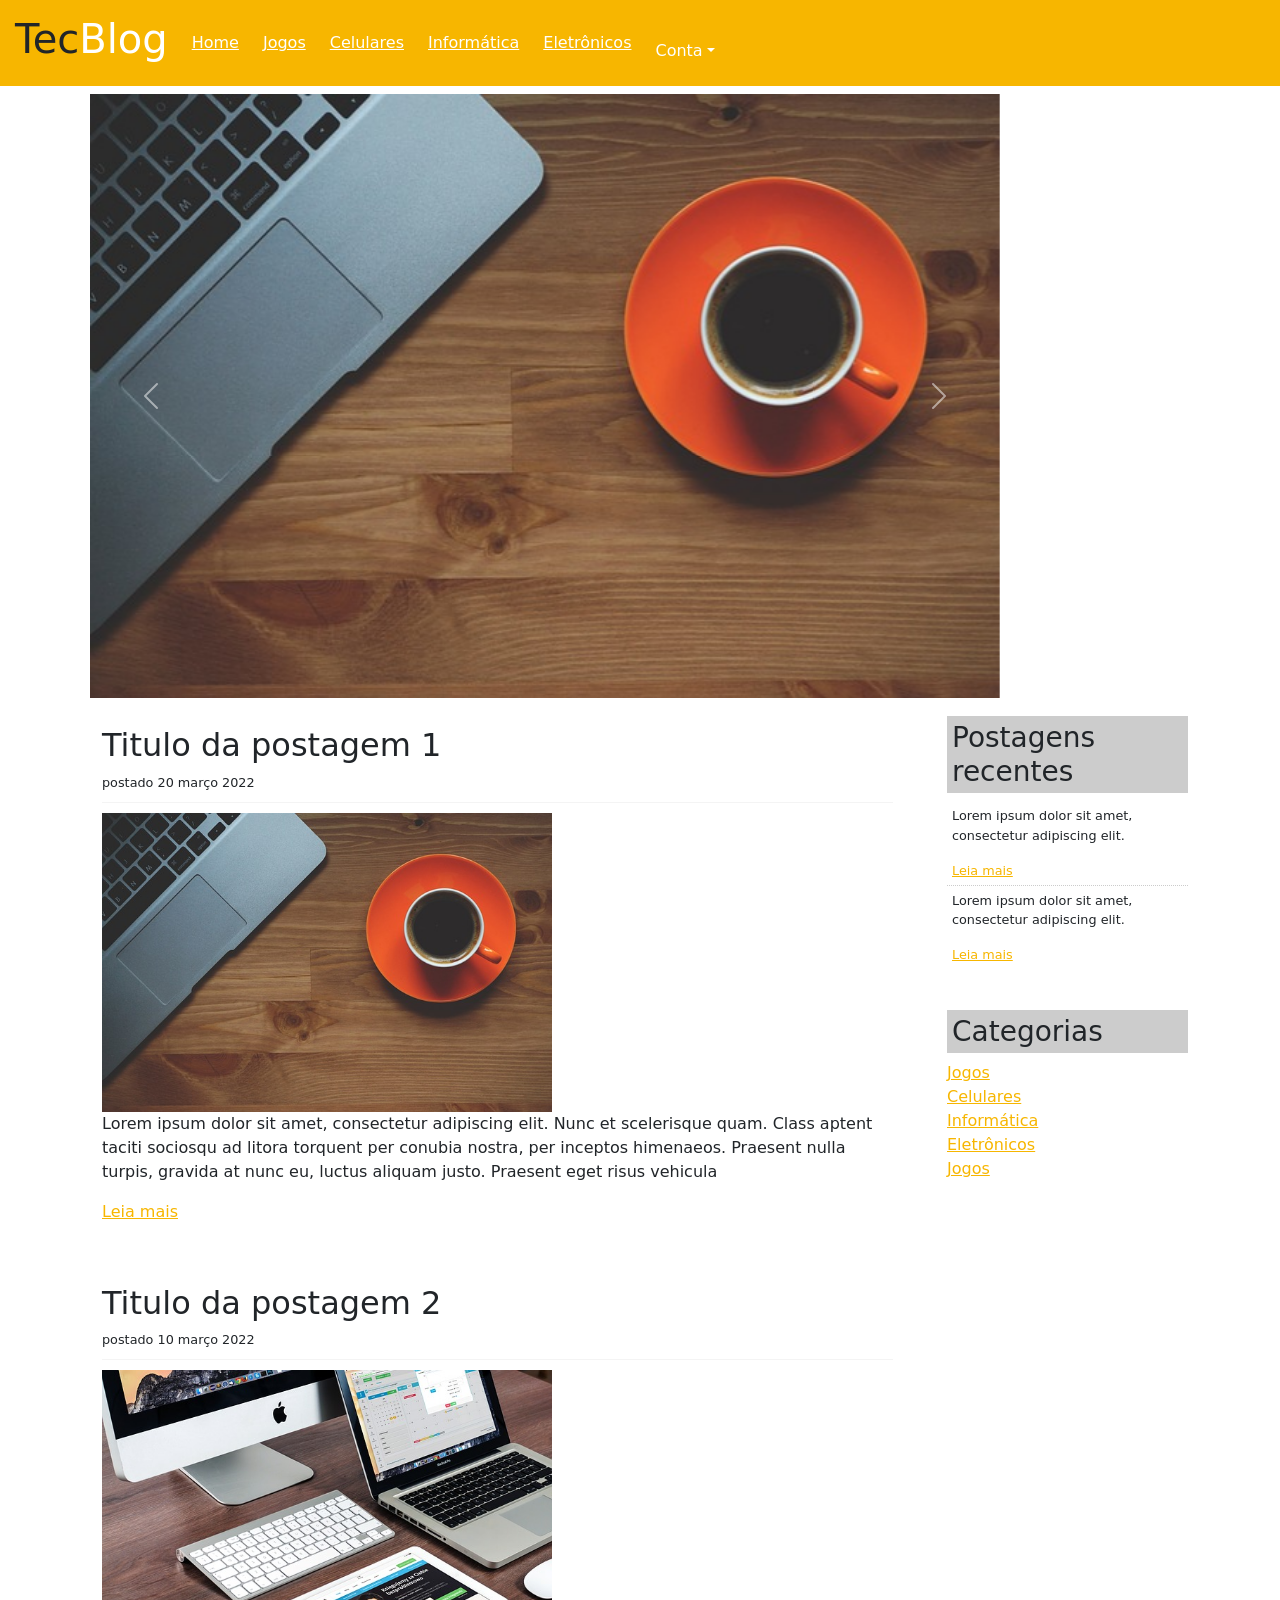
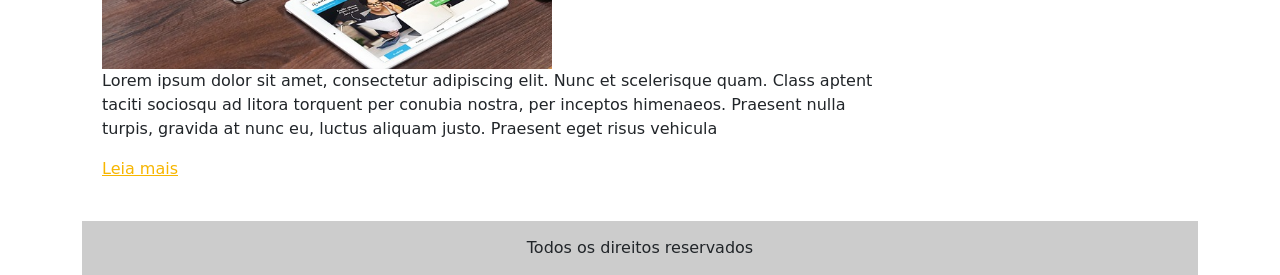
<file: index.html>
<!DOCTYPE html>
<html>
<head>
	<title>TecBlog - O seu Blog de tecnologia</title>
	<meta charset="utf-8">
	<link rel="stylesheet" type="text/css" href="css/estilo.css">
	<link href="https://cdn.jsdelivr.net/npm/bootstrap@5.3.8/dist/css/bootstrap.min.css" rel="stylesheet" integrity="sha384-sRIl4kxILFvY47J16cr9ZwB07vP4J8+LH7qKQnuqkuIAvNWLzeN8tE5YBujZqJLB" crossorigin="anonymous">
</head>
<body>

	<nav id="area-cabecalho" class="navbar navbar-expand-lg bg-warning.bg-gradient">
		<button class="navbar-toggler" type="button" data-bs-toggle="collapse" data-bs-target="#navbarSupportedContent" aria-controls="navbarSupportedContent" aria-expanded="false" aria-label="Toggle navigation">
      		<span class="navbar-toggler-icon"></span>
    	</button>
		<div id="area-logo navbar-brand">
				<h1>Tec<span class="branco">Blog</span></h1>
		</div>
		<div class="container-fluid">
			<div class="collapse navbar-collapse" id="navbarSupportedContent">
				<ul class="navbar-nav mt-3 mb-lg-0">
					<li class="nav-item">
						<a href="index.html">Home</a>
					</li>
					<li class="nav-item">
						<a href="jogos.html">Jogos</a>
					</li>
					<li class="nav-item">
						<a href="celulares.html">Celulares</a>
					</li>
					<li class="nav-item">
						<a href="informatica.html">Informática</a>
					</li>
					<li class="nav-item">
						<a href="eletronicos.html">Eletrônicos</a>
					</li>
					<li class="nav-item dropdown">
						<a class="nav-link dropdown-toggle" href="#" role="button" data-bs-toggle="dropdown" aria-expanded="false">Conta</a>
						<ul class="dropdown-menu">
							<li><a class="dropdown-item" style="color: black;" href="login.html">Login</a></li>
							<li><a class="dropdown-item"  style="color: black;" href="login.html">Cadastro</a></li>
						</ul>
					</li>
				</ul>
			</div>
		</div>
	</nav>

	<div id="area-principal">
		<div class="container">
			<div class="row">
				<div class="col-sm-10">
					<div id="carouselExample" class="carousel slide p-2">
					<div class="carousel-inner">
						<div class="carousel-item active">
							<img src="imagens/imagem1.jpg" class="d-block w-100" >
						</div>
						<div class="carousel-item">
							<img src="imagens/imagem2.jpg" class="d-block w-100">
						</div>
						<div class="carousel-item">
							<img src="imagens/imagem3.jpg" class="d-block w-100">
						</div>
					</div>
					<button class="carousel-control-prev" type="button" data-bs-target="#carouselExample" data-bs-slide="prev">
						<span class="carousel-control-prev-icon" aria-hidden="true"></span>
						<span class="visually-hidden">←</span>
					</button>
					<button class="carousel-control-next" type="button" data-bs-target="#carouselExample" data-bs-slide="next">
						<span class="carousel-control-next-icon" aria-hidden="true"></span>
						<span class="visually-hidden">→</span>
					</button>
				</div>
			</div>
		</div>
	</div>
		<div class="container justify-content-center align-items-center">
			<div class="row">
				<div class="col-sm-12 col-md-12 col-lg-9">
					<div id="area-postagens">
						
						<!-- abertura postagem -->
						<div class="postagem">
							<h2>Titulo da postagem 1</h2>
							<span class="data-postagem">postado 20 março 2022</span>
							<img width="450px" src="imagens/imagem1.jpg">
							<p>
								Lorem ipsum dolor sit amet, consectetur adipiscing elit. Nunc et scelerisque quam. Class aptent taciti sociosqu ad litora torquent per conubia nostra, per inceptos himenaeos. Praesent nulla turpis, gravida at nunc eu, luctus aliquam justo. Praesent eget risus vehicula
							</p>
							<a href="">Leia mais</a>
						</div><!--// fechamento postagem -->

						<!-- abertura postagem -->
						<div class="postagem">
							<h2>Titulo da postagem 2</h2>
							<span class="data-postagem">postado 10 março 2022</span>
							<img width="450px" src="imagens/imagem2.jpg">
							<p>
								Lorem ipsum dolor sit amet, consectetur adipiscing elit. Nunc et scelerisque quam. Class aptent taciti sociosqu ad litora torquent per conubia nostra, per inceptos himenaeos. Praesent nulla turpis, gravida at nunc eu, luctus aliquam justo. Praesent eget risus vehicula
							</p>
							<a href="">Leia mais</a>
						</div><!--// fechamento postagem -->

					</div>
				</div>
				<div class="col-sm-12 col-md-12 col-lg-3 ml-lg-5">
					<div id="area-lateral">
						<div class="conteudo-lateral">
							<h3>Postagens recentes</h3>
							
							<div class="postagem-lateral">
								<p>Lorem ipsum dolor sit amet, consectetur adipiscing elit.</p>
								<a href="">Leia mais</a>
							</div>

							<div class="postagem-lateral" style="border-bottom: none;">
								<p>Lorem ipsum dolor sit amet, consectetur adipiscing elit.</p>
								<a href="">Leia mais</a>
							</div>

						</div>

						<div class="conteudo-lateral">
							<h3>Categorias</h3>
							
							<a href="">Jogos</a><br>
							<a href="">Celulares</a><br>
							<a href="">Informática</a><br>
							<a href="">Eletrônicos</a><br>
							<a href="">Jogos</a><br>

						</div>
				</div>
			</div>
		</div>

		<div id="rodape">
			Todos os direitos reservados
		</div>

	</div>
<script src="https://cdn.jsdelivr.net/npm/bootstrap@5.3.8/dist/js/bootstrap.bundle.min.js" integrity="sha384-FKyoEForCGlyvwx9Hj09JcYn3nv7wiPVlz7YYwJrWVcXK/BmnVDxM+D2scQbITxI" crossorigin="anonymous"></script>
</body>
</html>
</file>
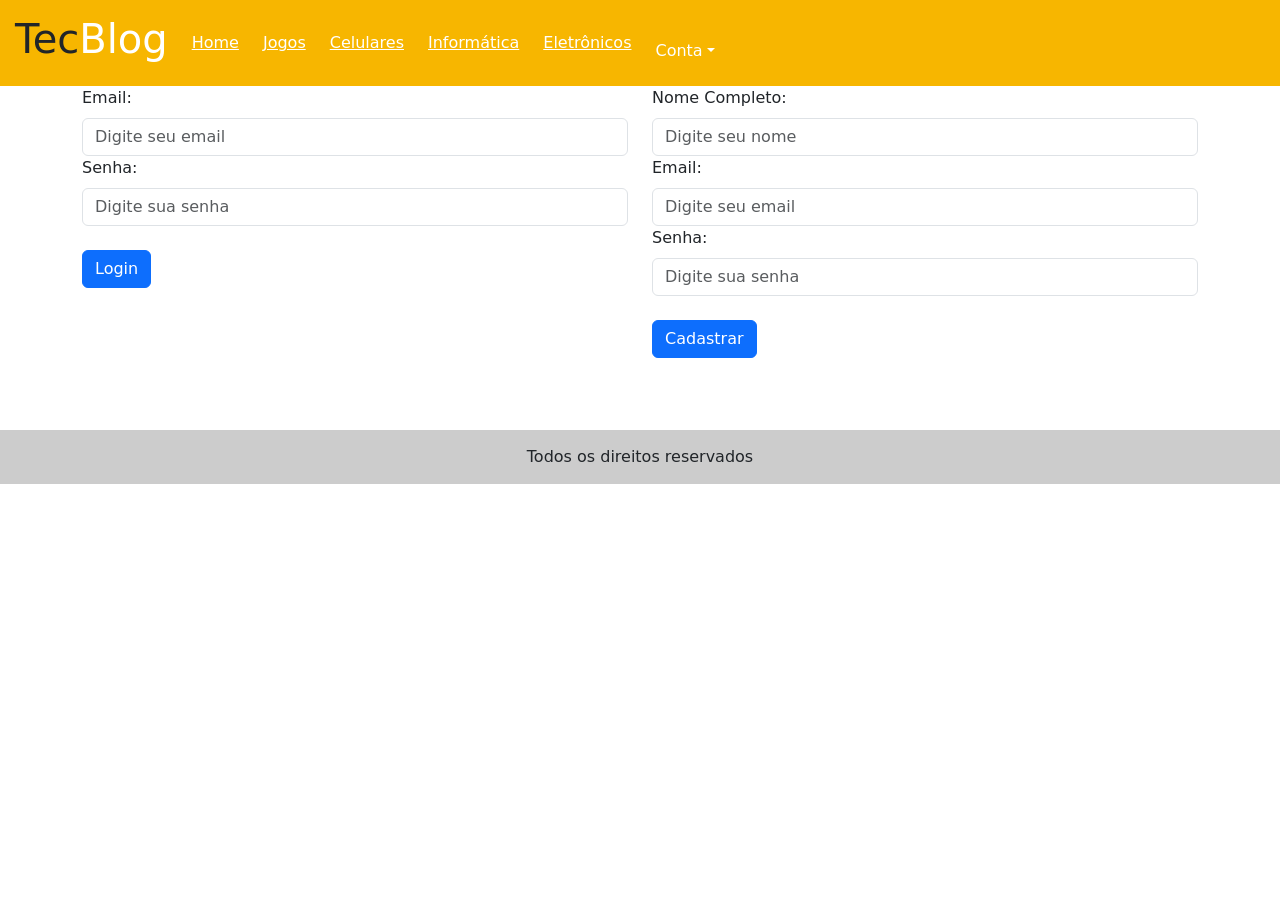
<file: login.html>
<!DOCTYPE html>
<html>
<head>
	<title>TecBlog - Login</title>
	<meta charset="utf-8">
	<link rel="stylesheet" type="text/css" href="css/estilo.css">
	<link href="https://cdn.jsdelivr.net/npm/bootstrap@5.3.8/dist/css/bootstrap.min.css" rel="stylesheet" integrity="sha384-sRIl4kxILFvY47J16cr9ZwB07vP4J8+LH7qKQnuqkuIAvNWLzeN8tE5YBujZqJLB" crossorigin="anonymous">
</head>
<body>

	<nav id="area-cabecalho" class="navbar navbar-expand-lg bg-warning.bg-gradient">
		<button class="navbar-toggler" type="button" data-bs-toggle="collapse" data-bs-target="#navbarSupportedContent" aria-controls="navbarSupportedContent" aria-expanded="false" aria-label="Toggle navigation">
      		<span class="navbar-toggler-icon"></span>
    	</button>
		<div id="area-logo navbar-brand">
				<h1>Tec<span class="branco">Blog</span></h1>
		</div>
		<div class="container-fluid">
			<div class="collapse navbar-collapse" id="navbarSupportedContent">
				<ul class="navbar-nav mt-3 mb-lg-0">
					<li class="nav-item">
						<a href="index.html">Home</a>
					</li>
					<li class="nav-item">
						<a href="jogos.html">Jogos</a>
					</li>
					<li class="nav-item">
						<a href="celulares.html">Celulares</a>
					</li>
					<li class="nav-item">
						<a href="informatica.html">Informática</a>
					</li>
					<li class="nav-item">
						<a href="eletronicos.html">Eletrônicos</a>
					</li>
					<li class="nav-item dropdown">
						<a class="nav-link dropdown-toggle" href="#" role="button" data-bs-toggle="dropdown" aria-expanded="false">Conta</a>
						<ul class="dropdown-menu">
							<li><a class="dropdown-item" style="color: black;" href="login.html">Login</a></li>
							<li><a class="dropdown-item"  style="color: black;" href="login.html">Cadastro</a></li>
						</ul>
					</li>
				</ul>
			</div>
		</div>
	</nav>

	<div id="area-principal">
        <div class="container">
            <div class="row">
                <div class="col-sm-12 col-md-12 col-lg-6">
                    <form>
                        <div>
                            <label for="email"  class="form-label">Email:</label>
                            <input type="text" class="form-control" id="email" name="emailUsuario" placeholder="Digite seu email">
                        </div>
                        <div>
                            <label for="senha"  class="form-label">Senha:</label>
                            <input type="password" class="form-control" id="senha" name="senhaUsuario" placeholder="Digite sua senha">
                        </div>
                        <br>
                        <div>
                            <button type="submit"  class="btn btn-primary mx-auto justify-content-center align-items-center">Login</button>
                        </div>
                    </form>
                </div>
                <div class="col-sm-12 col-md-12 col-lg-6">
                    <form>
                                <div>
                                    <label for="nome"  class="form-label">Nome Completo:</label>
                                    <input type="text" class="form-control" id="nome" name="nomeUsuario" placeholder="Digite seu nome">
                                </div>
                                <div>
                                    <label for="email"  class="form-label">Email:</label>
                                    <input type="text" class="form-control" id="email" name="emailUsuario" placeholder="Digite seu email">
                                </div>
                                <div>
                                    <label for="senha"  class="form-label">Senha:</label>
                                    <input type="password" class="form-control" id="senha" name="senhaUsuario" placeholder="Digite sua senha">
                                </div>
                                <br>
                                <div>
                                    <button type="submit" class="btn mx-auto btn-primary justify-content-center align-items-center">Cadastrar</button>
                                </div>
                    </form>
                </div>
            </div>
        </div>
        <br><br><br>
		<div id="rodape">
			Todos os direitos reservados
		</div>

	</div>
<script src="https://cdn.jsdelivr.net/npm/bootstrap@5.3.8/dist/js/bootstrap.bundle.min.js" integrity="sha384-FKyoEForCGlyvwx9Hj09JcYn3nv7wiPVlz7YYwJrWVcXK/BmnVDxM+D2scQbITxI" crossorigin="anonymous"></script>
</body>
</html>
</file>
<file: css/estilo.css>
/*Limpar formatações padrão*/
* {
	margin: 0;
	padding: 0;
}

body {
	font-size: 1em;
	font-family: "Trebuchet MS", Helvetica, sans-serif;
	background: #e6e6e6;
}

/*
**** Layout ****
*/
#area-cabecalho {
	background-color: #f7b600;
	padding: 15px;
	text-align: center;
}

#area-logo, #area-menu {
	padding: 10px;
}
/*
#area-principal {
	width: 920px;
	margin: 0 auto;
	padding: 15px;
}

#area-postagens {
	width: 660px;
	float: left;
}

#area-lateral {
	width: 240px;
	float: right;
}
*/

.postagem{
	padding: 20px;
	margin-bottom: 20px;
	background: white;
}

.conteudo-lateral {
	background: white;
	padding: 10px;
	margin-bottom: 20px;
}

.postagem-lateral {
	font-size: 0.8em;
	padding: 5px;
	border-bottom: 1px dotted #CCC;
}

#rodape {
	clear: both;
	text-align: center;
	padding: 15px;
	background: #CCC;
}

/*
**** Formatação do menu ****
*/
a {
	text-decoration: none;	
}

a:link, a:visited {
	color: #f7b600;
}

a:hover {
	text-decoration: underline;
}

#area-cabecalho a:link, #area-cabecalho a:visited {
	color: #FFF;
	padding: 8px 12px;
}

#area-cabecalho a:hover {
	color: #f7b600;
	background: #FFF;
	text-decoration: none;
}

/*
**** Formatações em geral ****
*/
h1 {
	color: #4e4e4e;
	font-size: 2.5em;
}

h2 {
	color: #f7b600;
}

h3 {
	color: #565656;
	background: #CCC;
	padding: 5px;
}

.branco{
	color: white;
}

.data-postagem {
	font-size: 0.8em;
	border-bottom: 1px solid #f4f4f4;
	padding-bottom: 10px;
	margin-bottom: 10px;
	display: block;
}
</file>
